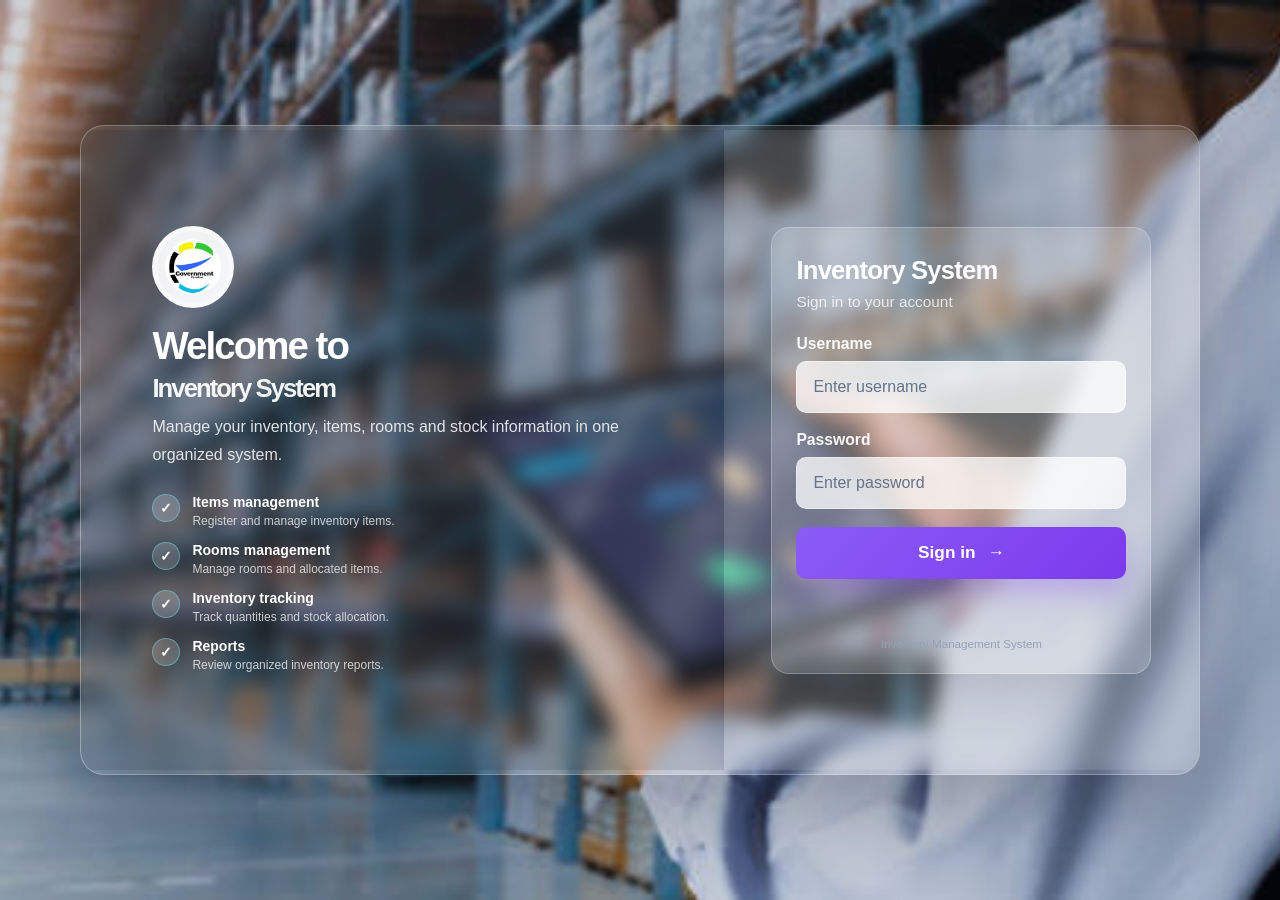
<file: Frontend/index.html>
<!DOCTYPE html>
<html lang="en">
<head>
    <meta charset="UTF-8">
    <meta name="viewport" content="width=device-width, initial-scale=1.0">
    <meta http-equiv="refresh" content="0; url=login.html">
    <title>Opening Inventory System</title>
</head>
<body>
    <p>Opening sign in page. <a href="login.html">Continue</a></p>
</body>
</html>
</file>
<file: Frontend/CSS/style.css>
/* =========================================================
   INVENTORY SYSTEM
   Professional Dashboard UI
   ========================================================= */

* {
    margin: 0;
    padding: 0;
    box-sizing: border-box;
}

:root {
    --primary: #4465d1;
    --primary-dark: #113b5e;
    --primary-soft: #ccfbf1;
    --secondary: #0284c7;
    --secondary-soft: #e0f2fe;
    --accent-gold: #f59e0b;
    --body-bg: #eaedf5;
    --sidebar-bg: linear-gradient(180deg, #071a2e 0%, #102847 35%, #183d5d 100%);
    --card-bg: #ffffff;
    --text: #172033;
    --muted: #53657d;
    --border: #dfeaf6;
    --success: #10b981;
    --warning: #f59e0b;
    --danger: #ef4444;
    --shadow: 0 18px 40px rgba(15, 118, 110, 0.12);
}

html,
body {
    width: 100%;
    min-height: 100%;
    font-family: "Inter", "Segoe UI", Arial, sans-serif;
    color: var(--text);
    background: linear-gradient(180deg, #eefaff 0%, #f8fbff 100%);
}

body {
    font-size: 14px;
}

/* =========================================================
   LOGIN PAGE
   ========================================================= */

.login-page {
    min-height: 100vh;
    position: relative;
    background: transparent;
    display: flex;
    align-items: center;
    justify-content: center;
    padding: 20px;
    overflow: hidden;
}

.login-page::before {
    content: "";
    position: absolute;
    inset: 0;
    background: none;
    opacity: 0;
    pointer-events: none;
}

.login-background {
    position: fixed;
    inset: 0;
    background:
        linear-gradient(90deg, rgba(15, 23, 42, 0.22), rgba(15, 23, 42, 0.12)),
        url('../image/warehouse.jpg') center center / cover no-repeat;
    z-index: 0;
}

.login-container {
    position: relative;
    z-index: 1;
    width: min(1200px, 100%);
    display: grid;
    grid-template-columns: 1.1fr 0.9fr;
    gap: 0;
    align-items: center;
    border-radius: 28px;
    overflow: hidden;
    box-shadow: 0 35px 80px rgba(2, 6, 23, 0.28);
    background: rgba(255, 255, 255, 0.12);
    border: 1px solid rgba(255, 255, 255, 0.28);
    backdrop-filter: blur(2px);
}

.login-wrapper {
    width: 100%;
    max-width: 430px;
}

.login-section {
    background: rgba(255, 255, 255, 0.08);
    backdrop-filter: blur(8px);
    padding: 34px 28px;
    min-height: 640px;
    display: flex;
    align-items: center;
    justify-content: center;
}

.login-card {
    background: rgba(255, 255, 255, 0.12);
    border: 1px solid rgba(255, 255, 255, 0.22);
    border-radius: 20px;
    padding: 40px;
    box-shadow: 0 28px 65px rgba(15, 118, 110, 0.12);
    backdrop-filter: blur(4px);
    width: 100%;
    max-width: 430px;
}

.login-intro {
    background: rgba(3, 7, 18, 0.18);
    min-height: 640px;
    display: flex;
    align-items: center;
    justify-content: center;
    padding: 40px 36px;
    color: #ffffff;
}

.intro-content {
    max-width: 480px;
}

.intro-logo {
    display: flex;
    justify-content: flex-start;
    margin-bottom: 22px;
}

.intro-logo img {
    width: 72px;
    height: 72px;
    object-fit: contain;
    border-radius: 14px;
    background: rgba(255, 255, 255, 0.12);
    padding: 8px;
}

.intro-content h1 {
    font-size: clamp(2.2rem, 3vw, 3rem);
    line-height: 1.1;
    font-weight: 800;
    margin-bottom: 18px;
    color: #ffffff;
}

.intro-content h1 span {
    display: block;
    color: #d6f4ff;
}

.intro-description {
    font-size: 1rem;
    line-height: 1.7;
    color: rgba(255, 255, 255, 0.8);
    margin-bottom: 28px;
}

.feature-list {
    display: grid;
    gap: 18px;
}

.feature-item {
    display: flex;
    align-items: flex-start;
    gap: 14px;
    color: #ecfeff;
}

.feature-icon {
    width: 28px;
    height: 28px;
    min-width: 28px;
    border-radius: 50%;
    display: flex;
    align-items: center;
    justify-content: center;
    background: rgba(45, 212, 191, 0.18);
    border: 1px solid rgba(103, 232, 249, 0.4);
    color: #a7f3d0;
    font-weight: 700;
}

.feature-item h3 {
    font-size: 1rem;
    font-weight: 700;
    margin-bottom: 4px;
    color: #ffffff;
}

.feature-item p {
    color: rgba(255, 255, 255, 0.75);
    font-size: 0.9rem;
    line-height: 1.5;
}

.login-logo {
    display: flex;
    justify-content: center;
    margin-bottom: 24px;
}

.login-logo img {
    width: 82px;
    height: 82px;
    object-fit: contain;
    border-radius: 10px;
}

.login-header {
    text-align: center;
    margin-bottom: 30px;
}

.login-header h1 {
    font-size: 26px;
    font-weight: 800;
    color: #0f172a;
    margin-bottom: 7px;
    letter-spacing: -0.03em;
}

.login-header p {
    color: var(--muted);
    font-size: 14px;
}

.form-group {
    margin-bottom: 18px;
}

.form-group label {
    display: block;
    margin-bottom: 7px;
    font-weight: 600;
    color: #374151;
}

.form-group input,
.form-group select,
.search-box input,
input,
select {
    width: 100%;
    height: 44px;
    padding: 0 13px;
    border: 1px solid #d9dee7;
    border-radius: 7px;
    background: #ffffff;
    color: #1f2937;
    font-size: 14px;
    outline: none;
    transition: 0.2s ease;
}

.form-group input:focus,
.form-group select:focus,
.search-box input:focus,
input:focus,
select:focus {
    border-color: var(--primary);
    box-shadow: 0 0 0 3px rgba(98, 75, 255, 0.10);
}

.login-btn {
    width: 100%;
    height: 45px;
    border: none;
    border-radius: 10px;
    background: linear-gradient(135deg, var(--primary) 0%, var(--secondary) 100%);
    color: white;
    font-size: 14px;
    font-weight: 700;
    cursor: pointer;
    transition: 0.2s ease;
    box-shadow: 0 12px 24px rgba(21, 14, 233, 0.25);
}

.login-btn:hover {
    background: linear-gradient(135deg, var(--primary-dark) 0%, #0369a1 100%);
    transform: translateY(-1px);
}

.login-message {
    min-height: 20px;
    text-align: center;
    margin-top: 15px;
    font-size: 13px;
}

.login-footer {
    text-align: center;
    margin-top: 25px;
    color: #94a3b8;
}

/* =========================================================
   MAIN APPLICATION
   ========================================================= */

.app-layout {
    min-height: 100vh;
    display: flex;
    background: var(--body-bg);
}

/* =========================================================
   SIDEBAR
   ========================================================= */

.sidebar {
    width: 250px;
    min-width: 250px;
    min-height: 100vh;
    background: var(--sidebar-bg);
    border-right: 1px solid rgba(148, 163, 184, 0.2);
    position: fixed;
    left: 0;
    top: 0;
    bottom: 0;
    display: flex;
    flex-direction: column;
    z-index: 1000;
    box-shadow: 10px 0 30px rgba(15, 23, 42, 0.12);
}

.sidebar-brand {
    height: 72px;
    padding: 0 22px;
    display: flex;
    align-items: center;
    gap: 11px;
    border-bottom: 1px solid rgba(148, 163, 184, 0.2);
}

.sidebar-brand img {
    width: 38px;
    height: 38px;
    object-fit: contain;
    border-radius: 7px;
}

.sidebar-brand span {
    font-size: 16px;
    font-weight: 800;
    color: #f8fbff;
    white-space: nowrap;
    letter-spacing: 0.02em;
}

.sidebar-nav {
    flex: 1;
    display: flex;
    flex-direction: column;
    padding: 18px 12px;
    gap: 6px;
}

.sidebar-nav a {
    display: flex;
    align-items: center;
    width: 100%;
    min-height: 46px;
    padding: 10px 14px;
    gap: 12px;
    text-decoration: none;
    color: rgba(224, 242, 254, 0.85);
    border-radius: 12px;
    font-size: 14px;
    font-weight: 600;
    line-height: 1.2;
    white-space: nowrap;
    transition: 0.2s ease;
}

.sidebar-nav a span:last-child {
    flex: 1;
    min-width: 0;
}

.sidebar-nav a:hover {
    background: rgba(148, 163, 184, 0.12);
    color: #ffffff;
    transform: translateX(2px);
}

.sidebar-nav a.active {
    background: linear-gradient(135deg, rgba(45, 212, 191, 0.24), rgba(14, 165, 233, 0.32));
    color: #ffffff;
    font-weight: 700;
    box-shadow: inset 0 0 0 1px rgba(103, 232, 249, 0.35), 0 8px 20px rgba(14, 165, 233, 0.12);
}

.nav-icon {
    width: 22px;
    min-width: 22px;
    text-align: center;
    font-size: 17px;
    display: inline-flex;
    align-items: center;
    justify-content: center;
    line-height: 1;
}

.sidebar-spacer {
    flex: 1;
    min-height: 10px;
}

.sidebar-nav .logout-link {
    color: #dc2626;
    margin-top: auto;
    border: 1px solid transparent;
}

.sidebar-nav .logout-link:hover {
    background: #fef2f2;
    color: #b91c1c;
}

/* =========================================================
   MAIN CONTENT
   ========================================================= */

.main-content {
    width: calc(100% - 250px);
    margin-left: 250px;
    min-height: 100vh;
}

/* =========================================================
   TOPBAR
   ========================================================= */

.topbar {
    height: 72px;
    background: rgba(255, 255, 255, 0.9);
    backdrop-filter: blur(10px);
    border-bottom: 1px solid var(--border);
    display: flex;
    align-items: center;
    justify-content: space-between;
    padding: 0 30px;
    position: sticky;
    top: 0;
    z-index: 100;
    box-shadow: 0 10px 25px rgba(15, 118, 110, 0.05);
}

.topbar h2 {
    font-size: 20px;
    font-weight: 700;
    color: #0f172a;
}

.user-info {
    display: flex;
    align-items: center;
}

.user-details {
    display: flex;
    align-items: center;
    gap: 10px;
}

.user-details strong {
    font-size: 13px;
    color: #374151;
}

.role-pill {
    display: inline-flex;
    align-items: center;
    padding: 5px 9px;
    border-radius: 20px;
    background: #eeeafd;
    color: var(--primary);
    font-size: 11px;
    font-weight: 700;
}

/* =========================================================
   PAGE CONTENT
   ========================================================= */

.page-content {
    padding: 30px;
    max-width: 1200px;
    margin: 0 auto;
    display: flex;
    flex-direction: column;
    align-items: center;
}

/* =========================================================
   WELCOME BOX
   ========================================================= */

.welcome-box {
    width: min(950px, 100%);
    background: linear-gradient(135deg, #ffffff 0%, #f3fbff 40%, #ecfdf5 100%);
    border: 1px solid rgba(34, 197, 94, 0.08);
    border-radius: 18px;
    padding: 30px 28px;
    margin: 0 auto 25px;
    box-shadow: var(--shadow);
    text-align: center;
}

.welcome-box h1 {
    font-size: clamp(2rem, 3vw, 3rem);
    font-weight: 700;
    margin-bottom: 10px;
    color: #111827;
}

.welcome-box p {
    color: var(--muted);
    line-height: 1.6;
    max-width: 700px;
    margin: 0 auto;
    font-size: 1.12rem;
}

/* =========================================================
   DASHBOARD CARDS
   ========================================================= */

.dashboard-cards {
    display: grid;
    grid-template-columns: repeat(4, 1fr);
    gap: 20px;
    margin: 0 auto 25px;
    width: min(100%, 1100px);
}

.stat-card {
    background: linear-gradient(180deg, #ffffff 0%, #f8fdff 100%);
    border: 1px solid rgba(14, 165, 233, 0.12);
    border-radius: 18px;
    min-height: 120px;
    padding: 22px;
    display: flex;
    align-items: center;
    gap: 16px;
    box-shadow: var(--shadow);
}

.stat-icon {
    width: 52px;
    height: 52px;
    border-radius: 14px;
    display: flex;
    align-items: center;
    justify-content: center;
    background: linear-gradient(135deg, #ccfbf1, #dbeafe);
    color: var(--primary-dark);
    font-size: 22px;
    box-shadow: inset 0 1px 0 rgba(255,255,255,0.8);
}

.stat-card span {
    display: block;
    color: var(--muted);
    font-size: 13px;
    margin-bottom: 6px;
}

.stat-card h2 {
    color: #111827;
    font-size: 25px;
    font-weight: 700;
}

/* =========================================================
   CONTENT CARDS
   ========================================================= */

.content-card {
    background: #ffffff;
    border: 1px solid rgba(148, 163, 184, 0.2);
    border-radius: 18px;
    margin: 0 auto 25px;
    box-shadow: var(--shadow);
    overflow: hidden;
    width: min(100%, 1100px);
}

.card-header {
    min-height: 62px;
    padding: 0 22px;
    display: flex;
    align-items: center;
    justify-content: space-between;
    border-bottom: 1px solid var(--border);
}

.card-header h3 {
    font-size: 16px;
    font-weight: 600;
    color: #111827;
}

/* =========================================================
   FORMS
   ========================================================= */

.content-card form {
    padding: 22px;
}

.form-row {
    display: grid;
    grid-template-columns: repeat(3, 1fr);
    gap: 18px;
}

.content-card form > .btn {
    margin-top: 2px;
}

textarea {
    width: 100%;
    min-height: 100px;
    padding: 12px;
    border: 1px solid #d9dee7;
    border-radius: 7px;
    resize: vertical;
    font-family: inherit;
}

/* =========================================================
   BUTTONS
   ========================================================= */

.btn {
    display: inline-flex;
    align-items: center;
    justify-content: center;
    min-height: 39px;
    padding: 0 15px;
    border: none;
    border-radius: 6px;
    font-size: 13px;
    font-weight: 600;
    cursor: pointer;
    text-decoration: none;
    transition: 0.2s ease;
}

.btn-primary {
    background: linear-gradient(135deg, var(--primary) 0%, var(--secondary) 100%);
    color: #ffffff;
    box-shadow: 0 10px 22px rgba(14, 165, 233, 0.24);
}

.btn-primary:hover {
    background: linear-gradient(135deg, var(--primary-dark) 0%, #0369a1 100%);
    transform: translateY(-1px);
}

.btn-secondary {
    background: #64748b;
    color: #ffffff;
}

.btn-secondary:hover {
    background: #475569;
}

.btn-success {
    background: linear-gradient(135deg, #10b981 0%, #34d399 100%);
    color: #ffffff;
    box-shadow: 0 10px 18px rgba(16, 185, 129, 0.2);
}

.btn-warning {
    background: linear-gradient(135deg, #f5130b 0%, #fb4824 100%);
    color: #ffffff;
    box-shadow: 0 10px 18px rgba(245, 158, 11, 0.2);
}

.btn-danger {
    background: linear-gradient(135deg, #ef4444 0%, #f87171 100%);
    color: #ffffff;
    box-shadow: 0 10px 18px rgba(239, 68, 68, 0.2);
}

.btn-sm {
    min-height: 32px;
    padding: 0 10px;
    margin: 2px;
    font-size: 12px;
}

.table-actions {
    display: flex;
    flex-wrap: wrap;
    gap: 6px;
    align-items: center;
}

.modal-backdrop {
    position: fixed;
    inset: 0;
    display: none;
    align-items: center;
    justify-content: center;
    padding: 20px;
    background: rgba(15, 23, 42, 0.52);
    z-index: 2000;
}

.modal-backdrop.open {
    display: flex;
}

.modal-card {
    width: min(100%, 460px);
    background: #ffffff;
    border-radius: 18px;
    box-shadow: 0 24px 70px rgba(15, 23, 42, 0.20);
    border: 1px solid rgba(148, 163, 184, 0.2);
    overflow: hidden;
}

.modal-header {
    display: flex;
    align-items: center;
    justify-content: space-between;
    padding: 18px 20px;
    border-bottom: 1px solid var(--border);
}

.modal-header h3 {
    margin: 0;
    font-size: 22px;
    color: #111827;
}

.modal-close {
    border: none;
    background: transparent;
    color: #475569;
    font-size: 28px;
    line-height: 1;
    cursor: pointer;
}

#stockForm {
    padding: 22px 20px 18px;
}

.modal-actions {
    display: flex;
    justify-content: flex-end;
    gap: 10px;
    margin-top: 18px;
}

.field-error {
    display: block;
    min-height: 18px;
    margin-top: 8px;
    color: #dc2626;
    font-size: 12px;
}

/* =========================================================
   SEARCH
   ========================================================= */

.search-box {
    padding: 18px 22px;
    border-bottom: 1px solid var(--border);
}

.search-box input {
    max-width: 350px;
}

/* =========================================================
   TABLE
   ========================================================= */

.table-responsive {
    width: 100%;
    overflow-x: auto;
}

table {
    width: 100%;
    border-collapse: collapse;
    background: #ffffff;
}

thead {
    background: #f8fafc;
}

th {
    padding: 14px 18px;
    text-align: left;
    color: #475569;
    font-size: 12px;
    font-weight: 700;
    white-space: nowrap;
    border-bottom: 1px solid var(--border);
}

td {
    padding: 15px 18px;
    color: #475569;
    font-size: 13px;
    border-bottom: 1px solid #edf0f4;
    vertical-align: middle;
}

tbody tr:hover {
    background: #fafbfc;
}

tbody tr:last-child td {
    border-bottom: none;
}

td strong {
    color: #1e293b;
}

/* =========================================================
   QUICK ACTIONS
   ========================================================= */

.quick-actions {
    padding: 22px;
    display: grid;
    grid-template-columns: repeat(4, 1fr);
    gap: 16px;
}

.quick-action {
    display: flex;
    flex-direction: column;
    gap: 7px;
    text-decoration: none;
    border: 1px solid rgba(14, 165, 233, 0.12);
    border-radius: 14px;
    padding: 18px;
    background: linear-gradient(180deg, #ffffff 0%, #f6fbff 100%);
    transition: 0.2s ease;
}

.quick-action:hover {
    border-color: rgba(14, 165, 233, 0.4);
    transform: translateY(-3px);
    box-shadow: 0 16px 28px rgba(14, 165, 233, 0.10);
}

.quick-icon {
    font-size: 23px;
    margin-bottom: 4px;
}

.quick-action strong {
    color: #1e293b;
    font-size: 14px;
}

.quick-action small {
    color: var(--muted);
    font-size: 12px;
}

/* =========================================================
   PROGRESS
   ========================================================= */

.progress-info {
    padding: 22px;
}

.progress-info > div:first-child {
    display: flex;
    justify-content: space-between;
    margin-bottom: 12px;
}

.progress-info strong {
    color: #334155;
}

.progress-info span {
    color: var(--muted);
    font-size: 13px;
}

.progress-bar {
    width: 100%;
    height: 9px;
    background: #e9edf3;
    border-radius: 10px;
    overflow: hidden;
}

.progress-fill {
    height: 100%;
    background: var(--primary);
    border-radius: 10px;
    transition: width 0.3s ease;
}

.progress-details {
    display: flex;
    gap: 30px;
    margin-top: 14px;
    flex-wrap: wrap;
}

/* =========================================================
   STATUS
   ========================================================= */

.view-only {
    display: inline-block;
    padding: 5px 9px;
    border-radius: 5px;
    background: #f1f5f9;
    color: #64748b;
    font-size: 11px;
    font-weight: 600;
}

/* =========================================================
   RESPONSIVE
   ========================================================= */

@media (max-width: 1200px) {

    .dashboard-cards {
        grid-template-columns: repeat(2, 1fr);
    }

    .quick-actions {
        grid-template-columns: repeat(2, 1fr);
    }

    .form-row {
        grid-template-columns: repeat(2, 1fr);
    }
}

@media (max-width: 850px) {

    .sidebar {
        width: 220px;
        min-width: 220px;
    }

    .main-content {
        width: calc(100% - 220px);
        margin-left: 220px;
    }

    .page-content {
        padding: 20px;
    }

    .topbar {
        padding: 0 20px;
    }

    .sidebar-brand span {
        font-size: 14px;
    }
}

@media (max-width: 650px) {

    .sidebar {
        width: 100%;
        height: auto;
        min-height: auto;
        position: relative;
    }

    .app-layout {
    display: block;
    width: 100%;
    min-width: 0;
}

    .main-content {
        width: 100%;
        margin-left: 0;
    }

    .sidebar-nav {
        padding: 10px;
    }

    .sidebar-spacer {
        display: none;
    }

    .dashboard-cards {
        grid-template-columns: 1fr;
    }

    .quick-actions {
        grid-template-columns: 1fr;
    }

    .form-row {
        grid-template-columns: 1fr;
    }

    .topbar {
        height: auto;
        min-height: 65px;
        padding: 15px;
        gap: 10px;
    }

    .topbar h2 {
        font-size: 17px;
    }

    .page-content {
        padding: 15px;
    }

    .welcome-box {
        padding: 20px;
    }

    .welcome-box h1 {
        font-size: 19px;
    }

    .user-details strong {
        display: none;
    }

    .login-page {
        padding: 14px;
    }

    .login-container {
        grid-template-columns: 1fr;
    }

    .login-intro {
        min-height: 280px;
        padding: 28px 22px;
    }

    .login-section {
        min-height: auto;
        padding: 22px 18px;
    }

    .login-card {
        padding: 24px 18px;
    }
}

/* =========================================================
   PRINT
   ========================================================= */

@media print {

    .sidebar,
    .topbar,
    .btn,
    .search-box {
        display: none !important;
    }

    .main-content {
        width: 100%;
        margin: 0;
    }

    .page-content {
        padding: 0;
    }

    .content-card {
        box-shadow: none;
        border: 1px solid #ddd;
    }

}

/* Inventory System watermark */
body:not(.login-page)::before {
    content: "";
    position: fixed;
    inset: 0;
    background: url("../image/eGAZ logo.jpeg") center center / 280px auto no-repeat;
    opacity: 0.015;
    pointer-events: none;
    z-index: 0;
}

.app-layout, .main-content, .sidebar, .topbar {
    position: relative;
}

.app-layout { z-index: 1; }

.print-only { display: none; }
.print-watermark { display: none; }

@media print {
    @page { size: A4; margin: 14mm; }

    body { background: #fff !important; }
    body::before { display: none !important; }
    .sidebar, .topbar, .report-print-controls, .dashboard-cards, .print-watermark { display: none !important; }
    .main-content { margin: 0 !important; padding: 0 !important; width: 100% !important; }
    .page-content { padding: 0 !important; }
    .content-card { box-shadow: none !important; border: 1px solid #ddd !important; break-inside: avoid; }
    .print-only { display: block !important; text-align: center; margin-bottom: 18px; position: relative; }
    .print-logo { width: 75px; height: 75px; object-fit: contain; margin-bottom: 6px; }
    .print-only h1 { margin: 0 0 10px; font-size: 22px; }
    .print-meta { display: flex; justify-content: center; gap: 16px; flex-wrap: wrap; font-size: 11px; margin-bottom: 12px; }
    .print-only::after {
        content: "";
        position: fixed;
        inset: 0;
        background: url("../image/eGAZ logo.jpeg") center center / 300px auto no-repeat;
        opacity: 0.03;
        z-index: -1;
    }
    table { width: 100% !important; border-collapse: collapse !important; }
    th, td { border: 1px solid #999 !important; padding: 6px !important; }
}

/* =========================================================
   FINAL LAYOUT / PRINT FIXES
   ========================================================= */
html, body { overflow-x: hidden; }
.app-layout { width: 100%; min-width: 0; }
.main-content { min-width: 0; max-width: 100%; }
.page-content { width: 100%; max-width: 1500px; }
.content-card, .dashboard-cards, .quick-actions { min-width: 0; }
.form-row { min-width: 0; }
.form-row > * { min-width: 0; }
.table-responsive { max-width: 100%; }
.btn { white-space: nowrap; }

/* Keep the logo watermark subtle and behind content */
body:not(.login-page)::before {
    content: "";
    position: fixed;
    inset: 0;
    background: url("../image/eGAZ logo.jpeg") center center / 300px auto no-repeat;
    opacity: .015;
    pointer-events: none;
    z-index: 0;
}

.app-layout, .main-content, .topbar, .page-content { position: relative; z-index: 1; }
.empty-state { text-align: center; padding: 28px !important; color: #64748b; }

/* Colour printing */
@media print {
    html, body { overflow: visible !important; }
    * { -webkit-print-color-adjust: exact !important; print-color-adjust: exact !important; }
    body { background: #fff !important; }
    .sidebar, .topbar, .report-print-controls, .dashboard-cards, .search-box, .btn, .view-only { display: none !important; }
    .main-content { width: 100% !important; max-width: none !important; margin: 0 !important; }
    .page-content { width: 100% !important; max-width: none !important; padding: 0 !important; }
    .content-card { box-shadow: none !important; border: 1px solid #b8c2d1 !important; margin-bottom: 14px !important; }
    .print-only { display: block !important; text-align: center; position: relative; margin-bottom: 18px; padding-bottom: 10px; border-bottom: 3px solid #624bff; }
    .print-logo { width: 82px !important; height: 82px !important; object-fit: contain; margin: 0 auto 6px; display: block; }
    .print-only h1 { margin: 0 0 10px !important; color: #624bff !important; font-size: 24px !important; font-weight: 800; }
    .print-meta { display: flex !important; justify-content: center; gap: 10px 22px; flex-wrap: wrap; font-size: 11px; color: #334155 !important; }
    .print-meta strong { color: #111827 !important; }
    .print-only::after { content: ""; position: fixed; inset: 0; background: url("../image/eGAZ logo.jpeg") center center / 320px auto no-repeat; opacity: .03; z-index: -1; pointer-events: none; }
    table { width: 100% !important; border-collapse: collapse !important; }
    thead { background: #624bff !important; }
    th { background: #624bff !important; color: #fff !important; border: 1px solid #4f3dcc !important; padding: 8px !important; }
    td { color: #1e293b !important; border: 1px solid #cbd5e1 !important; padding: 7px !important; }
    tbody tr:nth-child(even) { background: #f3f4ff !important; }
    .card-header { background: #f1efff !important; color: #1e293b !important; }
    .card-header h3 { color: #4f3dcc !important; }
}


/* Center content in the available workspace */
.main-content { width: calc(100% - 250px); margin-left: 250px; min-width: 0; }
.page-content { width: min(1160px, calc(100% - 40px)); max-width: 1160px; margin-left: auto; margin-right: auto; padding: 28px 0 40px; }
.content-card, .dashboard-cards, .quick-actions { min-width: 0; }
.room-contents { padding: 20px 22px; display: grid; gap: 14px; }
.room-content-box { border: 1px solid var(--border); border-radius: 9px; padding: 15px; background: #fff; }
.room-content-title { display:flex; justify-content:space-between; align-items:center; gap:15px; margin-bottom:10px; }
.room-content-title span { font-size:12px; color:var(--muted); }
.room-item-list { border-top:1px solid var(--border); }
.room-item { display:flex; justify-content:space-between; padding:10px 2px; border-bottom:1px solid #edf0f4; }
.room-item:last-child { border-bottom:0; }
.room-item span { color:#475569; }
.room-empty { color:#94a3b8; font-size:13px; padding:8px 0; }
@media (max-width:850px){ .page-content { width: calc(100% - 30px); } }
@media print{ .page-content { width:100% !important; max-width:none !important; margin:0 !important; } }

/* =========================================================
   TRUE SCREEN CENTERING
   Content is centered relative to the full browser window,
   not just the area to the right of the sidebar.
   ========================================================= */
@media (min-width: 851px) {
    .page-content {
        position: relative;
        left: -125px;
    }
}

@media (min-width: 651px) and (max-width: 850px) {
    .page-content {
        position: relative;
        left: -110px;
    }
}

@media (max-width: 650px) {
    .page-content {
        position: relative;
        left: 0;
    }
}

/* Final navigation and dashboard centering */
.sidebar-nav {
    align-items: center;
}
.sidebar-nav a {
    width: 92%;
    justify-content: center;
}
.topbar > div:first-child {
    flex: 1;
    text-align: center;
}
.topbar .user-info {
    min-width: 190px;
    justify-content: flex-end;
}


/* Final navigation bar and role icon polish */
.sidebar-nav {
    width: 92%;
    align-self: center;
    padding-left: 0;
    padding-right: 0;
    box-sizing: border-box;
}

.sidebar-nav a {
    width: 100%;
    box-sizing: border-box;
}

.user-avatar {
    width: 40px;
    height: 40px;
    border-radius: 50%;
    display: flex;
    align-items: center;
    justify-content: center;
    background: #eeeafd;
    border: 1px solid #ddd6fe;
    font-size: 20px;
    margin-right: 10px;
    flex-shrink: 0;
}

.topbar .user-info {
    min-width: 230px;
}

@media (max-width: 650px) {
    .sidebar-nav {
        width: 94%;
    }

    .user-avatar {
        width: 36px;
        height: 36px;
        font-size: 18px;
    }

    .topbar .user-info {
        min-width: auto;
    }
}


/* =========================================================
   FINAL V8 PRINT CLEANUP
   ========================================================= */
@media print {
    @page { size: A4 portrait; margin: 10mm; }

    html, body {
        width: 100% !important;
        min-width: 0 !important;
        overflow: visible !important;
        margin: 0 !important;
        padding: 0 !important;
        background: #fff !important;
    }

    .app-layout, .main-content, .page-content {
        position: static !important;
        left: auto !important;
        right: auto !important;
        transform: none !important;
        width: 100% !important;
        max-width: none !important;
        min-width: 0 !important;
        margin: 0 !important;
        padding: 0 !important;
    }

    .content-card {
        width: 100% !important;
        max-width: none !important;
        margin: 0 0 12px 0 !important;
        padding: 0 !important;
        box-sizing: border-box !important;
        break-inside: auto !important;
        page-break-inside: auto !important;
        overflow: visible !important;
    }

    .table-responsive {
        width: 100% !important;
        max-width: none !important;
        overflow: visible !important;
    }

    table {
        width: 100% !important;
        max-width: 100% !important;
        table-layout: fixed !important;
        border-collapse: collapse !important;
        font-size: 9.5pt !important;
    }

    th, td {
        padding: 5px 4px !important;
        line-height: 1.25 !important;
        word-break: normal !important;
        overflow-wrap: anywhere !important;
        white-space: normal !important;
        vertical-align: middle !important;
    }

    .card-header {
        padding: 8px 10px !important;
    }

    .print-only {
        width: 100% !important;
        box-sizing: border-box !important;
        margin: 0 0 12px 0 !important;
        padding: 0 0 8px 0 !important;
    }

    .print-logo {
        width: 65px !important;
        height: 65px !important;
    }

    .print-only h1 {
        font-size: 20px !important;
        margin: 0 0 7px !important;
    }

    .print-meta {
        gap: 5px 14px !important;
        font-size: 9.5pt !important;
    }

    .print-only::after {
        opacity: .045 !important;
        background-size: 250px auto !important;
    }

    .report-print-controls, .sidebar, .topbar, .btn, .search-box, .dashboard-cards, .view-only {
        display: none !important;
    }
}

/* Remove role/avatar icon space from the top bar */
.user-avatar {
    display: none !important;
}
.topbar .user-info {
    min-width: 190px;
}

/* Keep the page title centered without reserving space for the menu button. */
.topbar > div:first-child {
    flex: 0 0 auto;
    position: absolute;
    left: 50%;
    transform: translateX(-50%);
    text-align: center;
}

.topbar .user-info {
    margin-left: auto;
}

.menu-toggle {
    display: none;
}


/* =========================================================
   MOBILE / TABLET RESPONSIVE NAVIGATION
   Inventory System - V8 responsive enhancement
   ========================================================= */

/* Mobile menu button: hidden on desktop */
.mobile-menu-btn {
    display: none;
    width: 42px;
    height: 42px;
    border: 1px solid var(--border);
    border-radius: 8px;
    background: #fff;
    color: var(--text);
    font-size: 21px;
    cursor: pointer;
    align-items: center;
    justify-content: center;
    flex-shrink: 0;
}

.mobile-menu-btn:hover {
    background: #f8fafc;
    color: var(--primary);
}

.mobile-sidebar-overlay {
    display: none;
}

@media (max-width: 850px) {
    .sidebar {
    width: 250px;
    min-width: 250px;
    min-height: 100vh;
    background: var(--sidebar-bg);
    border-right: 1px solid rgba(148, 163, 184, 0.2);
    position: fixed;
    left: 0;
    top: 0;
    bottom: 0;
    display: flex;
    flex-direction: column;
    z-index: 1000;
    box-shadow: 10px 0 30px rgba(15, 23, 42, 0.12);
}
    .menu-toggle {
        display: inline-flex;
        align-items: center;
        justify-content: center;
        width: 36px;
        height: 36px;
        padding: 0;
        border: 1px solid var(--border);
        border-radius: 8px;
        background: #ffffff;
        color: var(--text);
        font-size: 19px;
        cursor: pointer;
    }
    }

    .main-content {
        width: calc(100% - 220px);
        margin-left: 220px;
    }

    .page-content {
        width: calc(100% - 30px);
        max-width: none;
        left: 0 !important;
    }

    .dashboard-cards {
        grid-template-columns: repeat(2, minmax(0, 1fr));
        gap: 15px;
    }

    .quick-actions {
        grid-template-columns: repeat(2, minmax(0, 1fr));
        gap: 14px;
    }

    .form-row {
        grid-template-columns: repeat(2, minmax(0, 1fr));
    }

    .content-card,
    .dashboard-cards,
    .quick-actions,
    .form-row,
    .form-row > * {
        min-width: 0;
    }

    .card-header {
        flex-wrap: wrap;
        gap: 10px;
        padding: 12px 18px;
    }

    .table-responsive {
        width: 100%;
        max-width: 100%;
        overflow-x: auto;
        -webkit-overflow-scrolling: touch;
    }

    table {
        min-width: 650px;
    }
}

@media (max-width: 650px) {
    html, body {
        width: 100%;
        max-width: 100%;
        overflow-x: hidden;
    }

    .app-layout {
        display: block;
        width: 100%;
        min-width: 0;
    }

    /* Mobile sidebar becomes an off-canvas menu */
    .sidebar {
        position: fixed;
        top: 0;
        left: 0;
        bottom: 0;
        width: min(285px, 82vw);
        min-width: 0;
        height: 100vh;
        min-height: 100vh;
        transform: translateX(-105%);
        transition: transform .25s ease;
        box-shadow: 8px 0 25px rgba(15, 23, 42, .12);
        z-index: 2000;
        overflow-y: auto;
    }

    .app-layout.sidebar-open .sidebar,
    body.sidebar-open .sidebar {
        transform: translateX(0);
    }

    .mobile-sidebar-overlay {
        display: block;
        position: fixed;
        inset: 0;
        background: rgba(15, 23, 42, .38);
        opacity: 0;
        visibility: hidden;
        pointer-events: none;
        transition: opacity .25s ease, visibility .25s ease;
        z-index: 1900;
    }

    .app-layout.sidebar-open .mobile-sidebar-overlay,
    body.sidebar-open .mobile-sidebar-overlay {
        opacity: 1;
        visibility: visible;
        pointer-events: auto;
    }

    .main-content {
    width: calc(100% - 250px);
    margin-left: 250px;
    min-width: 0;
    max-width: none;
}

    .topbar {
        min-height: 62px;
        height: auto;
        padding: 10px 12px;
        gap: 10px;
        position: sticky;
        top: 0;
        z-index: 1000;
    }

    .mobile-menu-btn {
        display: inline-flex;
    }

    .topbar > div:first-child {
        flex: 1;
        min-width: 0;
        text-align: left;
    }

    .topbar h2 {
        font-size: 16px;
        line-height: 1.3;
        overflow: hidden;
        text-overflow: ellipsis;
        white-space: nowrap;
    }

    .topbar .user-info {
        min-width: 0;
        max-width: 42%;
    }

    .user-details {
        min-width: 0;
        gap: 5px;
        justify-content: flex-end;
    }

    .role-pill {
        font-size: 9px;
        padding: 4px 7px;
        white-space: nowrap;
    }

    .page-content {
        width: calc(100% - 24px) !important;
        max-width: none !important;
        margin: 0 auto !important;
        padding: 15px 0 25px !important;
        left: 0 !important;
        right: auto !important;
    }

    .welcome-box {
        padding: 17px;
        margin-bottom: 16px;
    }

    .welcome-box h1 {
        font-size: 18px;
        line-height: 1.3;
    }

    .welcome-box p {
        font-size: 13px;
    }

    .dashboard-cards,
    .quick-actions,
    .form-row {
        grid-template-columns: 1fr !important;
    }

    .dashboard-cards {
        gap: 12px;
        margin-bottom: 16px;
    }

    .stat-card {
        min-height: 95px;
        padding: 17px;
    }

    .stat-card h2 {
        font-size: 22px;
    }

    .quick-actions {
        gap: 10px;
        padding: 15px;
    }

    .content-card {
        width: 100%;
        margin-bottom: 16px;
        border-radius: 8px;
    }

    .card-header {
        min-height: auto;
        padding: 13px 15px;
        align-items: flex-start;
        gap: 9px;
    }

    .card-header h3 {
        font-size: 15px;
        line-height: 1.35;
    }

    .content-card form {
        padding: 15px;
    }

    .form-group {
        margin-bottom: 14px;
    }

    .form-group input,
    .form-group select,
    .search-box input,
    input,
    select {
        width: 100%;
        max-width: 100%;
        min-height: 43px;
        height: 43px;
        font-size: 14px;
    }

    textarea {
        width: 100%;
        max-width: 100%;
        min-height: 90px;
    }

    .content-card form > .btn {
        width: 100%;
    }

    .btn {
        min-height: 42px;
        max-width: 100%;
    }

    .search-box {
        padding: 13px 15px;
    }

    .search-box input {
        max-width: none;
    }

    .table-responsive {
        width: 100%;
        max-width: 100%;
        overflow-x: auto;
        overflow-y: hidden;
        -webkit-overflow-scrolling: touch;
    }

    table {
        min-width: 650px;
        width: max-content;
    }

    th {
        padding: 11px 12px;
        font-size: 11px;
    }

    td {
        padding: 11px 12px;
        font-size: 12px;
    }

    .btn-sm {
        min-height: 34px;
        padding: 0 9px;
        font-size: 11px;
    }

    .room-contents {
        padding: 14px 15px;
        gap: 10px;
    }

    .room-content-box {
        padding: 12px;
    }

    .room-content-title {
        flex-direction: column;
        align-items: flex-start;
        gap: 5px;
    }

    .room-item {
        gap: 10px;
        font-size: 13px;
    }

    .progress-info {
        padding: 15px;
    }

    .progress-details {
        gap: 12px;
    }

    .login-page {
        min-height: 100svh;
        padding: 15px;
    }

    .login-card {
        width: 100%;
        padding: 25px 18px;
        border-radius: 10px;
    }

    .login-logo img {
        width: 70px;
        height: 70px;
    }

    .login-header h1 {
        font-size: 22px;
    }

    body.sidebar-open {
        overflow: hidden;
    }
}

/* =========================================================
   INVENTORY WORKSPACE THEME
   ========================================================= */
:root {
    --primary: #2563eb;
    --primary-dark: #1d4ed8;
    --primary-soft: #dbeafe;
    --secondary: #38bdf8;
    --secondary-soft: #e0f2fe;
    --accent-gold: #60a5fa;
    --body-bg: #f3f7fc;
    --sidebar-bg: linear-gradient(180deg, #173b70 0%, #10294f 100%);
    --card-bg: #ffffff;
    --text: #1d2e4a;
    --muted: #718096;
    --border: #e1e9f2;
    --shadow: 0 8px 24px rgba(29, 58, 103, 0.07);
}

html,
body {
    font-family: "Segoe UI", "Trebuchet MS", sans-serif;
    background: var(--body-bg);
    color: var(--text);
}

.app-layout {
    background: var(--body-bg);
}

.sidebar {
    border-right: 0;
    box-shadow: 8px 0 28px rgba(16, 41, 79, 0.12);
}

.sidebar-brand {
    height: 78px;
    padding: 0 20px;
    border-bottom-color: rgba(255, 255, 255, 0.1);
}

.sidebar-brand img {
    width: 40px;
    height: 40px;
    background: #fff;
    padding: 3px;
}

.sidebar-brand span {
    font-size: 14px;
    letter-spacing: 0;
}

.sidebar-nav {
    align-items: stretch;
    width: auto;
    align-self: auto;
    padding: 22px 14px;
    gap: 5px;
}

.sidebar-nav a {
    width: 100%;
    min-height: 44px;
    justify-content: flex-start;
    padding: 10px 13px;
    border-radius: 7px;
    color: #cbd9ee;
    font-weight: 500;
}

.sidebar-nav a:hover {
    background: rgba(255, 255, 255, 0.08);
    transform: none;
}

.sidebar-nav a.active {
    background: #214b82;
    color: #fff;
    box-shadow: inset 3px 0 #38bdf8;
}

.nav-icon {
    width: 22px;
    min-width: 22px;
    height: 22px;
    border-radius: 6px;
    color: #a9c5e6;
    font-size: 16px;
}

.sidebar-nav a.active .nav-icon {
    color: #7dd3fc;
}

.sidebar-nav a[href="dashboard.html"] .nav-icon::before { content: "\25A6"; }
.sidebar-nav a[href="items.html"] .nav-icon::before { content: "\25A3"; }
.sidebar-nav a[href="rooms.html"] .nav-icon::before { content: "\25A4"; }
.sidebar-nav a[href="inventory.html"] .nav-icon::before { content: "\21C4"; }
.sidebar-nav a[href="reports.html"] .nav-icon::before { content: "\2261"; }
.sidebar-nav a[href="users.html"] .nav-icon::before { content: "\2659"; }
.sidebar-nav .logout-link .nav-icon::before { content: "\21AA"; }

.sidebar-nav .logout-link {
    color: #d5e3f8;
    margin-top: 12px;
}

.sidebar-nav .logout-link:hover {
    background: rgba(255, 255, 255, 0.08);
    color: #ffffff;
}

.main-content {
    width: calc(100% - 250px);
    margin-left: 250px;
}

.topbar {
    height: 76px;
    padding: 0 32px;
    background: rgba(255, 255, 255, 0.96);
    border-bottom-color: var(--border);
    box-shadow: 0 2px 10px rgba(29, 58, 103, 0.035);
}

.topbar > div:first-child {
    position: static;
    left: auto;
    transform: none;
    flex: 1;
    text-align: left;
}

.topbar h2 {
    color: #1d355b;
    font-size: 19px;
    font-weight: 700;
}

.topbar .user-info {
    min-width: 0;
}

.user-details {
    gap: 11px;
}

.user-details strong {
    color: #385273;
}

.role-pill {
    border-radius: 5px;
    background: var(--primary-soft);
    color: var(--primary-dark);
    padding: 6px 9px;
}

.page-content {
    position: static;
    left: auto;
    width: min(1320px, calc(100% - 56px));
    max-width: none;
    margin: 0 auto;
    padding: 30px 0 44px;
    align-items: stretch;
}

.welcome-box {
    width: 100%;
    margin: 0 0 22px;
    padding: 26px 30px;
    text-align: left;
    border: 1px solid #dce7f5;
    border-left: 4px solid var(--primary);
    border-radius: 8px;
    background: linear-gradient(110deg, #ffffff 0%, #f1f7ff 100%);
    box-shadow: var(--shadow);
}

.welcome-box h1 {
    margin-bottom: 7px;
    color: #1d355b;
    font-size: 25px;
    line-height: 1.25;
}

.welcome-box p {
    max-width: 700px;
    margin: 0;
    font-size: 14px;
    line-height: 1.6;
}

.dashboard-cards {
    width: 100%;
    grid-template-columns: repeat(4, minmax(0, 1fr));
    gap: 15px;
    margin: 0 0 22px;
}

.stat-card {
    position: relative;
    min-height: 112px;
    padding: 18px;
    gap: 14px;
    border: 1px solid var(--border);
    border-radius: 8px;
    background: #fff;
    box-shadow: var(--shadow);
}

.stat-card::before {
    width: 42px;
    height: 42px;
    flex: 0 0 42px;
    display: flex;
    align-items: center;
    justify-content: center;
    border-radius: 7px;
    background: var(--primary-soft);
    color: var(--primary-dark);
    font-size: 19px;
    content: "\25A6";
}

.stat-card:nth-child(2)::before,
.stat-card:nth-child(4)::before {
    background: var(--secondary-soft);
    color: #1d4ed8;
}

.stat-card:nth-child(2)::before { content: "\2302"; }
.stat-card:nth-child(3)::before { content: "\25A3"; }
.stat-card:nth-child(4)::before { content: "\21C4"; }

.stat-card span {
    color: var(--muted);
    font-size: 12px;
}

.stat-card h2 {
    color: #1d355b;
    font-size: 24px;
    line-height: 1.2;
}

.content-card {
    width: 100%;
    margin: 0 0 20px;
    border: 1px solid var(--border);
    border-radius: 8px;
    box-shadow: var(--shadow);
}

.card-header {
    min-height: 58px;
    padding: 0 20px;
    background: #fff;
    border-bottom-color: #edf2f8;
}

.card-header h3 {
    color: #294363;
    font-size: 15px;
    font-weight: 700;
}

.content-card form {
    padding: 21px 20px;
}

.form-group label {
    color: #405775;
    font-size: 13px;
}

.form-group input,
.form-group select,
.search-box input,
input,
select,
textarea {
    border-color: #dce5f0;
    border-radius: 6px;
    color: #263b55;
}

.form-group input:focus,
.form-group select:focus,
.search-box input:focus,
input:focus,
select:focus,
textarea:focus {
    border-color: var(--primary);
    box-shadow: 0 0 0 3px rgba(37, 99, 235, 0.12);
}

.btn,
.login-btn {
    border-radius: 6px;
    transition: background-color .18s ease, box-shadow .18s ease, transform .18s ease;
}

.btn-primary,
.login-btn {
    background: var(--primary);
    box-shadow: 0 5px 12px rgba(37, 99, 235, 0.18);
}

.btn-primary:hover,
.login-btn:hover {
    background: var(--primary-dark);
    box-shadow: 0 7px 16px rgba(37, 99, 235, 0.22);
}

.search-box {
    padding: 15px 20px;
    background: #fbfcff;
    border-bottom-color: #edf2f8;
}

thead {
    background: #f3f7fc;
}

th {
    padding: 13px 16px;
    color: #62758f;
    font-size: 11px;
    letter-spacing: .04em;
    text-transform: uppercase;
    border-bottom-color: #e5edf7;
}

td {
    padding: 13px 16px;
    color: #50627b;
    border-bottom-color: #edf2f8;
}

tbody tr:hover {
    background: #f6f9fe;
}

.quick-actions {
    width: 100%;
    grid-template-columns: repeat(4, minmax(0, 1fr));
    gap: 12px;
    padding: 18px 20px;
}

.quick-action {
    min-width: 0;
    border-color: var(--border);
    border-radius: 7px;
    background: #fbfcff;
}

.quick-action:hover {
    border-color: #b6ccef;
    background: #f4f8ff;
    box-shadow: 0 7px 16px rgba(29, 58, 103, 0.08);
    transform: translateY(-2px);
}

.quick-action strong {
    color: #294363;
}

.progress-fill {
    background: linear-gradient(90deg, var(--primary), #38bdf8);
}

.empty-state {
    color: #71817b;
}

@media (max-width: 1100px) {
    .dashboard-cards,
    .quick-actions {
        grid-template-columns: repeat(2, minmax(0, 1fr));
    }
}

@media (max-width: 850px) {
    .page-content {
        width: calc(100% - 36px);
        padding: 22px 0 34px;
    }

    .topbar {
        padding: 0 20px;
    }

    .sidebar-nav {
        width: 92%;
        align-self: center;
    }
}

@media (max-width: 650px) {
    .page-content {
        width: calc(100% - 24px) !important;
        padding: 16px 0 28px !important;
    }

    .topbar > div:first-child {
        position: static;
        transform: none;
        flex: 1;
        text-align: left;
    }

    .welcome-box {
        padding: 19px;
    }

    .welcome-box h1 {
        font-size: 20px;
    }

    .dashboard-cards {
        grid-template-columns: repeat(2, minmax(0, 1fr)) !important;
        gap: 10px;
    }

    .stat-card {
        min-height: 98px;
        padding: 12px;
        gap: 10px;
    }

    .stat-card::before {
        width: 34px;
        height: 34px;
        flex-basis: 34px;
        font-size: 16px;
    }

    .stat-card span {
        font-size: 11px;
    }

    .stat-card h2 {
        font-size: 20px;
    }

    .quick-actions {
        grid-template-columns: repeat(2, minmax(0, 1fr)) !important;
        padding: 13px;
        gap: 9px;
    }

    .quick-action {
        padding: 13px;
    }

    .topbar .user-info {
        max-width: 48%;
    }
}

@media (max-width: 380px) {
    .dashboard-cards,
    .quick-actions {
        grid-template-columns: 1fr !important;
    }
}

@media (max-width: 400px) {
    .sidebar {
        width: 86vw;
    }

    .topbar {
        padding: 9px 10px;
    }
}

    .topbar h2 {
        font-size: 15px;
    }

    .topbar .user-info {
        max-width: 38%;
    }

    .role-pill {
        font-size: 8px;
        padding: 4px 6px;
    }

    .page-content {
        width: calc(100% - 18px) !important;
    }

    .login-card {
        padding: 22px 15px;
    }

    .stat-card {
        padding: 14px;
    }
}

@media (hover: none) and (pointer: coarse) {
    .btn,
    .sidebar-nav a,
    input,
    select,
    textarea,
    .mobile-menu-btn {
        min-height: 42px;
    }

    .sidebar-nav a:hover,
    .quick-action:hover {
        transform: none;
    }
}


/* =========================================================
   INVENTORY SYSTEM - WAREHOUSE BACKGROUND LOGIN
   Uses Frontend/image/warehouse.jpg
   ========================================================= */
.login-page {
    min-height: 100vh;
    margin: 0;
    background: #f4f6f8;
    overflow: hidden;
    position: relative;
    display: flex;
    align-items: center;
    justify-content: center;
    padding: 22px;
}

.login-page .login-background {
    position: fixed;
    inset: 0;
    background:
        linear-gradient(rgba(15, 23, 42, 0.20), rgba(15, 23, 42, 0.15)),
        url("../image/warehouse.jpg") center center / cover no-repeat;
    z-index: 0;
}

.login-page .login-container {
    position: relative;
    z-index: 1;
    width: min(1120px, calc(100% - 40px));
    min-height: 650px;
    display: grid;
    grid-template-columns: 1.15fr 0.85fr;
    border-radius: 24px;
    overflow: hidden;
    background: rgba(255, 255, 255, 0.10);
    border: 1px solid rgba(255, 255, 255, 0.25);
    box-shadow: 0 35px 80px rgba(15, 23, 42, 0.26);
    backdrop-filter: blur(10px);
    -webkit-backdrop-filter: blur(10px);
}

.login-page .login-intro {
    display: flex;
    align-items: center;
    justify-content: center;
    padding: 46px 42px;
    text-align: left;
    background: rgba(15, 23, 42, 0.12);
}

.login-page .intro-content {
    max-width: 500px;
    width: 100%;
}

.login-page .intro-logo {
    display: flex;
    justify-content: flex-start;
    margin-bottom: 18px;
}

.login-page .intro-logo img,
.login-page .login-logo img {
    width: 82px;
    height: 82px;
    object-fit: cover;
    border-radius: 50%;
    background: rgba(255,255,255,0.92);
    border: 5px solid rgba(255,255,255,0.42);
    box-shadow: 0 12px 30px rgba(15, 23, 42, 0.16);
}

.login-page .intro-content h1 {
    margin: 0 0 12px;
    color: #ffffff;
    font-size: clamp(2.3rem, 3vw, 4rem);
    line-height: 1.05;
    font-weight: 800;
    letter-spacing: -0.05em;
}

.login-page .intro-content h1 span {
    display: block;
    color: rgba(255,255,255,0.94);
    font-size: clamp(1.4rem, 2vw, 2.2rem);
    font-weight: 700;
    margin-top: 8px;
}

.login-page .intro-description {
    color: rgba(255,255,255,0.85);
    font-size: 1rem;
    line-height: 1.7;
    margin: 0;
}

.login-page .feature-list {
    display: grid;
    gap: 12px;
    margin-top: 26px;
}

.login-page .feature-item {
    display: flex;
    align-items: flex-start;
    gap: 12px;
    color: #ffffff;
}

.login-page .feature-icon {
    width: 28px;
    height: 28px;
    min-width: 28px;
    display: flex;
    align-items: center;
    justify-content: center;
    border-radius: 50%;
    background: rgba(255,255,255,0.18);
    color: #ffffff;
    font-size: 14px;
    font-weight: 700;
}

.login-page .feature-item h3 {
    margin: 0 0 2px;
    color: #ffffff;
    font-size: 14px;
    font-weight: 700;
}

.login-page .feature-item p {
    margin: 0;
    color: rgba(255,255,255,0.75);
    font-size: 12px;
    line-height: 1.5;
}

.login-page .login-section {
    display: flex;
    align-items: center;
    justify-content: center;
    padding: 44px 38px;
    background: rgba(255, 255, 255, 0.06);
}

.login-page .login-card {
    width: 100%;
    max-width: 380px;
    background: rgba(255, 255, 255, 0.12);
    border: 1px solid rgba(255,255,255,0.25);
    border-radius: 18px;
    padding: 28px 24px 22px;
    box-shadow: 0 20px 50px rgba(15, 23, 42, 0.14);
    backdrop-filter: blur(10px);
    -webkit-backdrop-filter: blur(10px);
}

.login-page .login-logo {
    display: none;
}

.login-page .login-header {
    text-align: left;
    margin-bottom: 24px;
}

.login-page .login-header h1 {
    margin: 0 0 8px;
    color: #ffffff;
    font-size: clamp(1.6rem, 2vw, 2.6rem);
    font-weight: 800;
    letter-spacing: -0.03em;
}

.login-page .login-header p {
    margin: 0;
    color: rgba(255,255,255,0.8);
    font-size: 0.96rem;
}

.login-page .form-group {
    margin-bottom: 18px;
}

.login-page .form-group label {
    display: block;
    margin-bottom: 8px;
    color: rgba(255,255,255,0.96);
    font-size: 0.98rem;
    font-weight: 700;
}

.login-page .input-wrapper {
    position: relative;
}

.login-page .input-wrapper input {
    width: 100%;
    box-sizing: border-box;
    height: 52px;
    padding: 0 46px 0 16px;
    border: 1px solid rgba(255,255,255,0.35);
    border-radius: 10px;
    outline: none;
    background: rgba(255,255,255,0.76);
    color: #0f172a;
    font-size: 1rem;
    transition: border-color .2s, box-shadow .2s;
}

.login-page .input-wrapper input::placeholder {
    color: #64748b;
}

.login-page .input-wrapper input:focus {
    border-color: rgba(255,255,255,0.9);
    box-shadow: 0 0 0 3px rgba(255,255,255,0.12);
}

.login-page .input-icon {
    display: none;
}

.login-page .password-toggle {
    position: absolute;
    right: 12px;
    top: 50%;
    transform: translateY(-50%);
    border: 0;
    background: transparent;
    cursor: pointer;
    padding: 6px;
    color: #334155;
    font-size: 18px;
}

.login-page .login-btn {
    width: 100%;
    height: 52px;
    margin-top: 10px;
    border: 0;
    border-radius: 10px;
    background: linear-gradient(135deg, #8b5cf6 0%, #7c3aed 100%);
    color: #ffffff;
    cursor: pointer;
    display: flex;
    align-items: center;
    justify-content: center;
    gap: 12px;
    font-size: 1.08rem;
    font-weight: 700;
    box-shadow: 0 14px 30px rgba(124, 58, 237, 0.30);
}

.login-page .login-btn:hover { opacity: .96; }
.login-page .login-btn:active { transform: translateY(1px); }

.login-page .login-message {
    min-height: 20px;
    margin-top: 10px;
    text-align: center;
    color: #ffffff;
    font-size: 12px;
}

.login-page .login-footer {
    margin-top: 18px;
    text-align: center;
    color: rgba(255,255,255,0.7);
}

.login-page .sidebar,
.login-page .main-content,
.login-page .topbar { display: none; }

.login-page .login-message {
    min-height: 20px;
    margin: 12px 0 0;
    text-align: center;
    color: #dc2626;
    font-size: 12px;
}

.login-page .login-footer {
    margin-top: 24px;
    text-align: center;
    color: #94a3b8;
}

/* Keep internal pages independent from login styling. */
.login-page .sidebar,
.login-page .main-content,
.login-page .topbar { display: none; }

/* =========================================================
   RESPONSIVE LOGIN + INTERNAL UI SAFETY
   ========================================================= */
@media (max-width: 900px) {
    .login-page .login-container {
        grid-template-columns: 1fr 390px;
        min-height: 620px;
    }

    .login-page .login-intro { padding: 38px; }
    .login-page .feature-list { gap: 10px; }
}

@media (max-width: 760px) {
    .login-page {
        overflow-y: auto;
    }

    .login-page .login-container {
        width: min(520px, calc(100% - 28px));
        min-height: auto;
        margin: 14px auto;
        display: block;
        border-radius: 14px;
    }

    .login-page .login-intro {
        min-height: 250px;
        padding: 30px;
        align-items: flex-end;
    }

    .login-page .intro-content h1 {
        margin-top: 14px;
        font-size: 29px;
    }

    .login-page .intro-description,
    .login-page .feature-list { display: none; }

    .login-page .intro-logo img {
        width: 54px;
        height: 54px;
    }

    .login-page .login-section {
        padding: 34px 28px 30px;
    }
}

@media (max-width: 420px) {
    .login-page .login-container {
        width: calc(100% - 18px);
        margin: 9px auto;
    }

    .login-page .login-intro { min-height: 190px; padding: 24px; }
    .login-page .login-section { padding: 28px 20px 24px; }
}


@media (min-width: 851px) {
    .app-layout {
        display: block;
        width: 100%;
        min-width: 0;
    }

    
     .main-content {   width: calc(100% - 250px);
        margin-left: 250px;
        min-width: 0;
        max-width: none;
    }

    .page-content {
        position: static;
        left: auto;
        width: calc(100% - 56px);
        max-width: 1320px;
        margin-left: auto;
        margin-right: auto;
        padding: 30px 0 44px;
    }
}



/* FINAL DESKTOP LAYOUT FIX */

@media (min-width: 851px) {

    .app-layout {
        display: block !important;
        width: 100% !important;
        min-width: 0 !important;
        min-height: 100vh !important;
    }

    .sidebar {
        position: fixed !important;
        top: 0 !important;
        left: 0 !important;
        bottom: 0 !important;
        width: 250px !important;
        min-width: 250px !important;
        height: 100vh !important;
        min-height: 100vh !important;
        margin: 0 !important;
        z-index: 1000 !important;
    }

    .main-content {
        position: relative !important;
        width: calc(100% - 250px) !important;
        max-width: none !important;
        min-width: 0 !important;
        margin-left: 250px !important;
        margin-right: 0 !important;
        min-height: 100vh !important;
    }

    .page-content {
        position: static !important;
        left: auto !important;
        right: auto !important;
        width: calc(100% - 56px) !important;
        max-width: 1320px !important;
        margin-left: auto !important;
        margin-right: auto !important;
        padding: 30px 0 44px !important;
    }

    .welcome-box,
    .dashboard-cards,
    .content-card,
    .quick-actions {
        width: 100% !important;
        max-width: none !important;
    }

    .dashboard-cards {
        display: grid !important;
        grid-template-columns: repeat(4, minmax(0, 1fr)) !important;
        gap: 15px !important;
    }

    .quick-actions {
        display: grid !important;
        grid-template-columns: repeat(4, minmax(0, 1fr)) !important;
        gap: 12px !important;
    }
}
</file>
